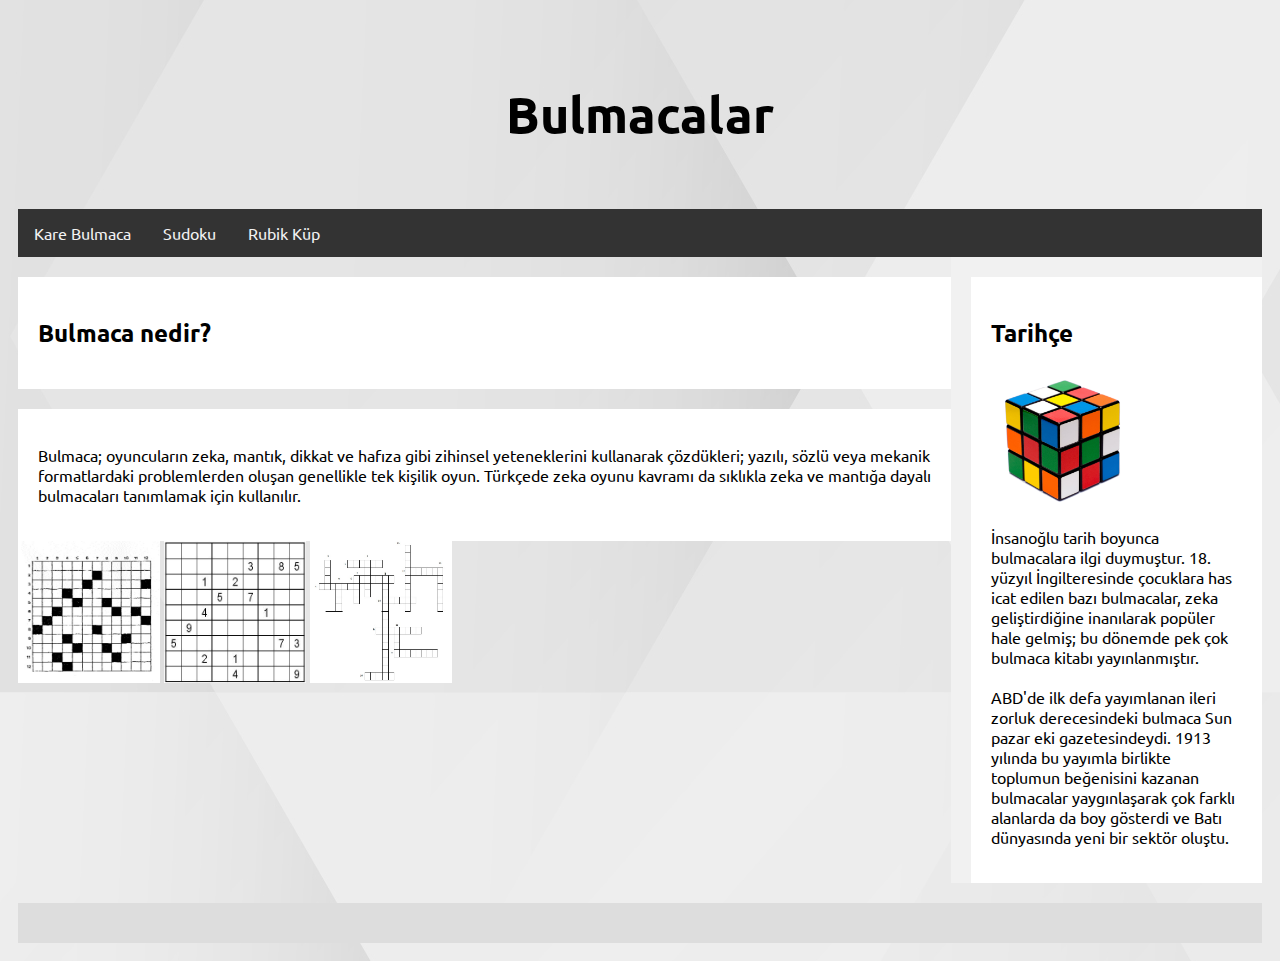
<file: index.html>
<html lang="tr">
    <head>
        <title>Bulmacalar</title>
        <meta charset="utf-8"/>
        <meta name="viewport" content="width=device-width, initial-scale=1">
        <link rel="stylesheet" href="style.css">
        <link rel="preconnect" href="https://fonts.googleapis.com"><link rel="preconnect" href="https://fonts.gstatic.com" crossorigin><link href="https://fonts.googleapis.com/css2?family=Ubuntu:wght@300&display=swap" rel="stylesheet">
    </head>
    <body>
        <div class="header">
            <h1>Bulmacalar</h1>
        </div>

        <div class="topnav">
            <a href="karebulmaca.html" target="_blank">Kare Bulmaca</a>
            <a href="sudoku.html" target="_blank">Sudoku</a>
            <a href="rubikcube.html" target="_blank">Rubik Küp</a> 
        </div>
        
        <div class="row">
            <div class="leftcolumn">
                <div class="aciklama">
                    <h2>Bulmaca nedir?</h2>   
        </div>

        <div class="aciklama">
            <p>Bulmaca; oyuncuların zeka, mantık, dikkat ve hafıza gibi zihinsel yeteneklerini kullanarak çözdükleri; yazılı, sözlü veya mekanik formatlardaki problemlerden oluşan genellikle tek kişilik oyun. Türkçede zeka oyunu kavramı da sıklıkla zeka ve mantığa dayalı bulmacaları tanımlamak için kullanılır.</p>
        </div>

        <img src="images/karebulmaca.jpg" alt="karebulmaca" width="142" height="142">
        <img src="images/sudoku.jpg" alt="sudoku" width="142" height="142">
        <img src="images/cengelbulmaca.jpg" alt="cengelbulmaca" width="142" height="142">
        </div>

        <div class="rightcolumn">
            <div class="aciklama">
                <h2>Tarihçe</h2>
                <img src="images/rubikcube.jpg" alt="rubik cube" width="142" height="142">
                <p>İnsanoğlu tarih boyunca bulmacalara ilgi duymuştur. 18. yüzyıl İngilteresinde çocuklara has icat edilen bazı bulmacalar, zeka geliştirdiğine inanılarak popüler hale gelmiş; bu dönemde pek çok bulmaca kitabı yayınlanmıştır.<br><br>ABD'de ilk defa yayımlanan ileri zorluk derecesindeki bulmaca Sun pazar eki gazetesindeydi. 1913 yılında bu yayımla birlikte toplumun beğenisini kazanan bulmacalar yaygınlaşarak çok farklı alanlarda da boy gösterdi ve Batı dünyasında yeni bir sektör oluştu.</p>
            </div>
        </div>
        </div>

        <div class="footer">
        </div>
    </body>
</html>
</file>
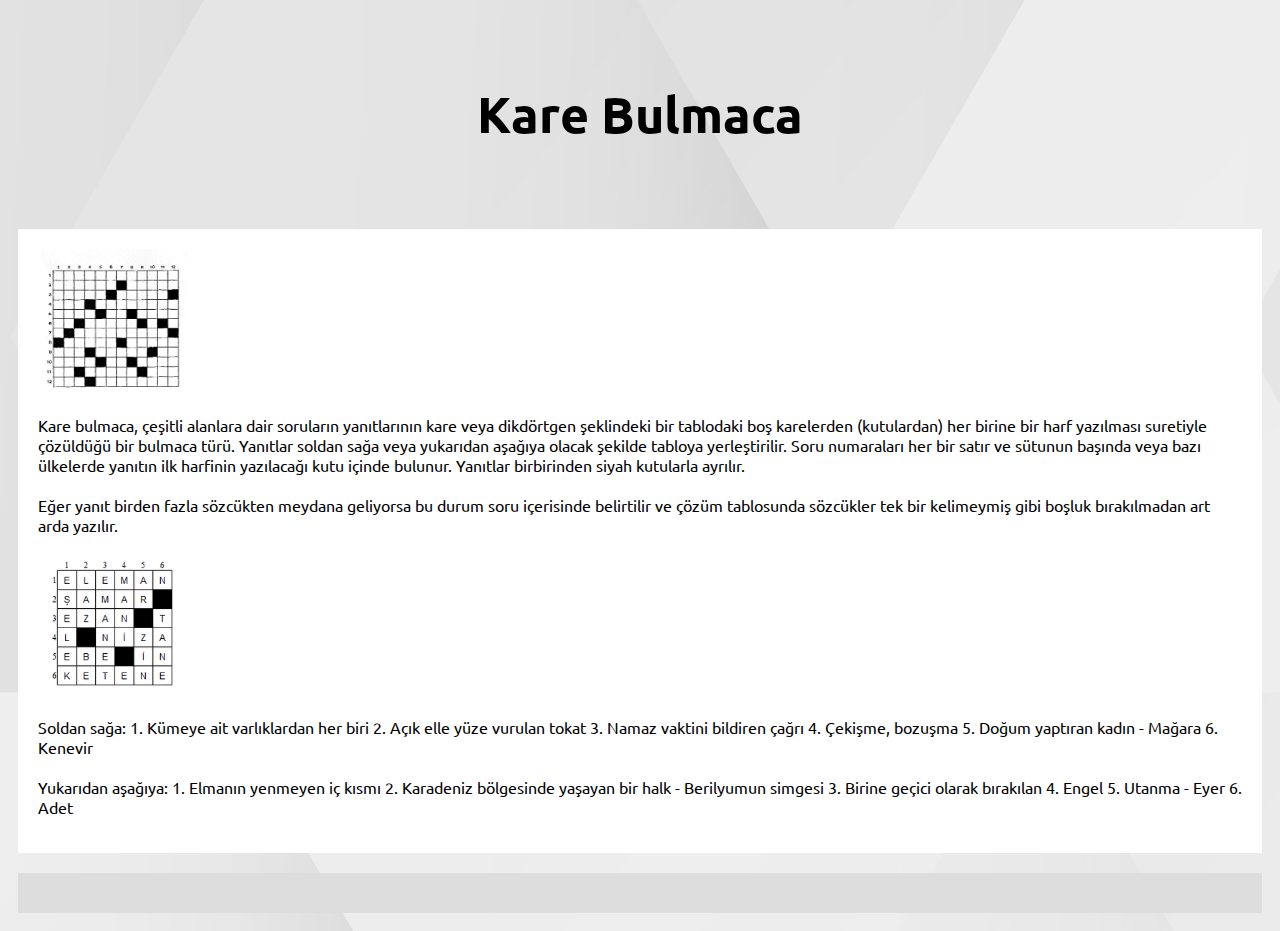
<file: karebulmaca.html>
<html lang="tr">
    <head>
        <title>Kare Bulmaca</title>
        <meta charset="utf-8"/>
        <meta name="viewport" content="width=device-width, initial-scale=1">
        <link rel="stylesheet" href="karebulmaca.css">
        <link rel="preconnect" href="https://fonts.googleapis.com"><link rel="preconnect" href="https://fonts.gstatic.com" crossorigin><link href="https://fonts.googleapis.com/css2?family=Ubuntu:wght@300&display=swap" rel="stylesheet">
    </head>

    <body>
        <div class="header">
            <h1>Kare Bulmaca</h1>
        </div>
        
        <div class="row">
            <div class="leftcolumn">
                <div class="aciklama">
                    <img src="images/karebulmaca.jpg" alt="karebulmaca" width="150" height="150">
                    <p>Kare bulmaca, çeşitli alanlara dair soruların yanıtlarının kare veya dikdörtgen şeklindeki bir tablodaki boş karelerden (kutulardan) her birine bir harf yazılması suretiyle çözüldüğü bir bulmaca türü. Yanıtlar soldan sağa veya yukarıdan aşağıya olacak şekilde tabloya yerleştirilir. Soru numaraları her bir satır ve sütunun başında veya bazı ülkelerde yanıtın ilk harfinin yazılacağı kutu içinde bulunur. Yanıtlar birbirinden siyah kutularla ayrılır.<br><br>Eğer yanıt birden fazla sözcükten meydana geliyorsa bu durum soru içerisinde belirtilir ve çözüm tablosunda sözcükler tek bir kelimeymiş gibi boşluk bırakılmadan art arda yazılır.</p>

                    <img src="images/karebulmacaornegi.jpg" alt="örnek" width="150" height="150">
                    <p>Soldan sağa: 1. Kümeye ait varlıklardan her biri 2. Açık elle yüze vurulan tokat 3. Namaz vaktini bildiren çağrı 4. Çekişme, bozuşma 5. Doğum yaptıran kadın - Mağara 6. Kenevir<br><br>Yukarıdan aşağıya: 1. Elmanın yenmeyen iç kısmı 2. Karadeniz bölgesinde yaşayan bir halk - Berilyumun simgesi 3. Birine geçici olarak bırakılan 4. Engel 5. Utanma - Eyer 6. Adet</p>
        </div>

        <div class="footer">
        </div>
    </body>
</html>
</file>
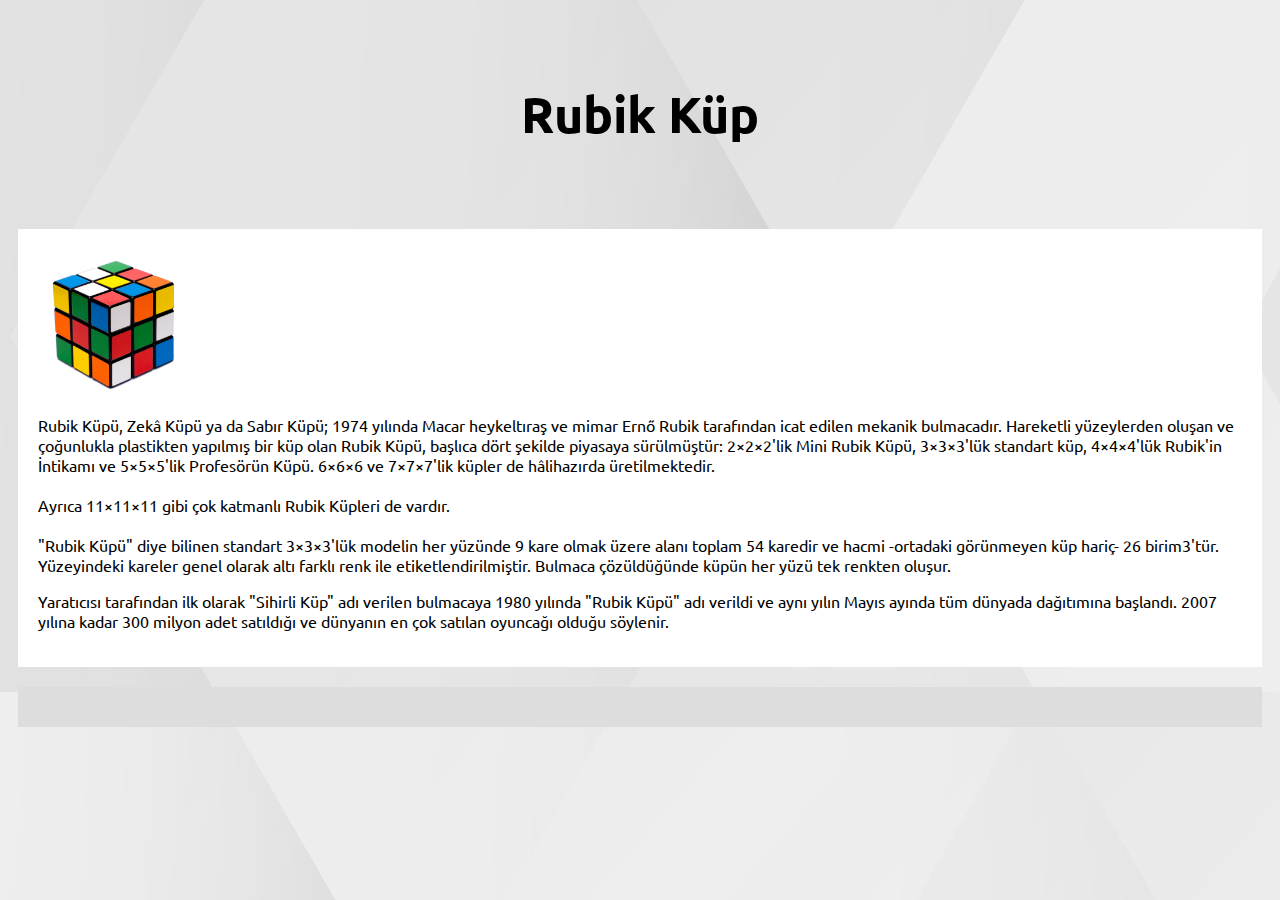
<file: rubikcube.html>
<html lang="tr">
    <head>
        <title>Rubik Küp</title>
        <meta charset="utf-8">
        <meta name="viewport" content="width=device-width, initial-scale=1">
        <link rel="stylesheet" href="karebulmaca.css">
        <link rel="preconnect" href="https://fonts.googleapis.com"><link rel="preconnect" href="https://fonts.gstatic.com" crossorigin><link href="https://fonts.googleapis.com/css2?family=Ubuntu:wght@300&display=swap" rel="stylesheet">
    </head>
    <body>
        <div class="header">
            <h1>Rubik Küp</h1>
        </div>

        <div class="row">
            <div class="leftcolumn">
                <div class="aciklama">
                    <img src="images/rubikcube.jpg" alt="rubik küp" width="150" height="150">
                    <p>Rubik Küpü, Zekâ Küpü ya da Sabır Küpü; 1974 yılında Macar heykeltıraş ve mimar Ernő Rubik tarafından icat edilen mekanik bulmacadır. Hareketli yüzeylerden oluşan ve çoğunlukla plastikten yapılmış bir küp olan Rubik Küpü, başlıca dört şekilde piyasaya sürülmüştür: 2×2×2'lik Mini Rubik Küpü, 3×3×3'lük standart küp, 4×4×4'lük Rubik'in İntikamı ve 5×5×5'lik Profesörün Küpü. 6×6×6 ve 7×7×7'lik küpler de hâlihazırda üretilmektedir.<br><br>Ayrıca 11×11×11 gibi çok katmanlı Rubik Küpleri de vardır.<br><br>"Rubik Küpü" diye bilinen standart 3×3×3'lük modelin her yüzünde 9 kare olmak üzere alanı toplam 54 karedir ve hacmi -ortadaki görünmeyen küp hariç- 26 birim3'tür. Yüzeyindeki kareler genel olarak altı farklı renk ile etiketlendirilmiştir. Bulmaca çözüldüğünde küpün her yüzü tek renkten oluşur.</p>
                    <p>Yaratıcısı tarafından ilk olarak "Sihirli Küp" adı verilen bulmacaya 1980 yılında "Rubik Küpü" adı verildi ve aynı yılın Mayıs ayında tüm dünyada dağıtımına başlandı. 2007 yılına kadar 300 milyon adet satıldığı ve dünyanın en çok satılan oyuncağı olduğu söylenir.</p>                      
        </div>

        <div class="footer"></div>
    </body>
</html>
</file>
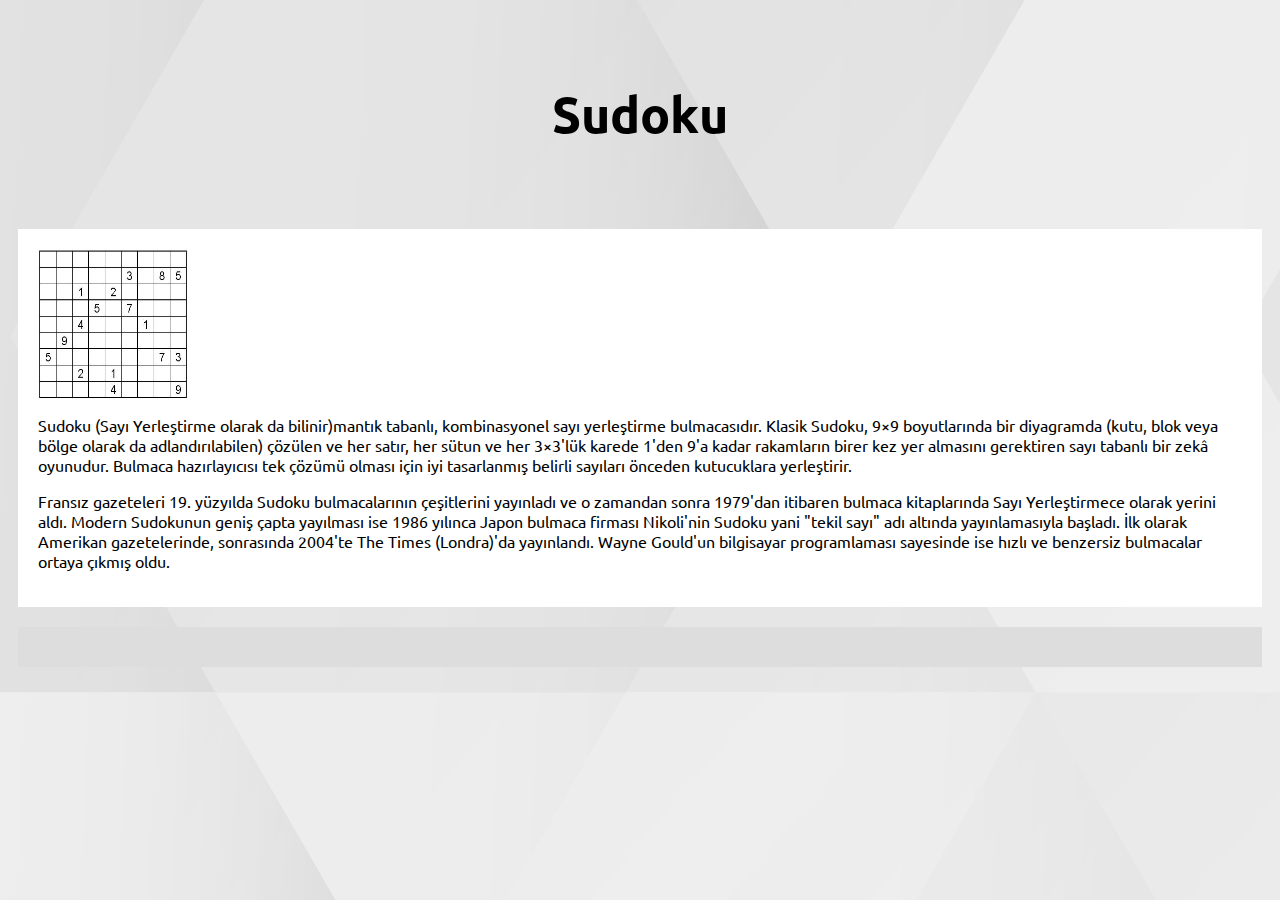
<file: sudoku.html>
<html lang="tr">
    <head>
        <title>Sudoku</title>
        <meta charset="utf-8">
        <meta name="viewport" content="width=device-width, initial-scale=1">
        <link rel="stylesheet" href="karebulmaca.css">
        <link rel="preconnect" href="https://fonts.googleapis.com"><link rel="preconnect" href="https://fonts.gstatic.com" crossorigin><link href="https://fonts.googleapis.com/css2?family=Ubuntu:wght@300&display=swap" rel="stylesheet">
    </head>
    <body>
        <div class="header">
            <h1>Sudoku</h1>
        </div>

        <div class="row">
            <div class="leftcolumn">
                <div class="aciklama">
                    <img src="images/sudoku.jpg" alt="sudoku" width="150" height="150">
                    <p>Sudoku (Sayı Yerleştirme olarak da bilinir)mantık tabanlı, kombinasyonel sayı yerleştirme bulmacasıdır. Klasik Sudoku, 9×9 boyutlarında bir diyagramda (kutu, blok veya bölge olarak da adlandırılabilen) çözülen ve her satır, her sütun ve her 3×3'lük karede 1'den 9'a kadar rakamların birer kez yer almasını gerektiren sayı tabanlı bir zekâ oyunudur. Bulmaca hazırlayıcısı tek çözümü olması için iyi tasarlanmış belirli sayıları önceden kutucuklara yerleştirir.
                    </p>
                    <p>Fransız gazeteleri 19. yüzyılda Sudoku bulmacalarının çeşitlerini yayınladı ve o zamandan sonra 1979'dan itibaren bulmaca kitaplarında Sayı Yerleştirmece olarak yerini aldı. Modern Sudokunun geniş çapta yayılması ise 1986 yılınca Japon bulmaca firması Nikoli'nin Sudoku yani "tekil sayı" adı altında yayınlamasıyla başladı. İlk olarak Amerikan gazetelerinde, sonrasında 2004'te The Times (Londra)'da yayınlandı. Wayne Gould'un bilgisayar programlaması sayesinde ise hızlı ve benzersiz bulmacalar ortaya çıkmış oldu.</p>
        </div>

        <div class="footer"></div>
    </body>
</html>
</file>
<file: style.css>
* {
    box-sizing: border-box;
}

body {
    font-family: 'Ubuntu', sans-serif;
    padding: 10px;
    background-image: url(images/pagebackground.jpg);
}

.header {
    padding: 30px;
    text-align: center;
}

.header h1 {
    font-size: 50px;
}

.topnav {
    overflow: hidden;
    background-color: #333;
}

.topnav a {
    float: left;
    display: block;
    color: #f2f2f2;
    text-align: center;
    padding: 14px 16px;
    text-decoration: none;
}

.topnav a:hover {
    background-color: #ddd;
    color: black;
}

.leftcolumn {
    float: left;
    width: 75%;
}

.rightcolumn {
    float: right;
    width: 25%;
    background-color: #f1f1f1;
    padding-left: 20px;
}

.aciklama {
    background-color: white;
    padding: 20px;
    margin-top: 20px;
}


.row:after {
    content: "";
    display: table;
    clear: both;
}

.footer {
    padding: 20px;
    text-align: center;
    background: #ddd;
    margin-top: 20px;
}

@media screen and (max-width: 800px) {
    .leftcolumn, .rightcolumn {
        width: 100%;
        padding: 0;
    }
}

@media screen and (max-width: 400px) {
    .topnav a {
        float: none;
        width: 100%;
    }
}

@import url('https://fonts.googleapis.com/css2?family=Ubuntu:wght@300&display=swap');
</file>
<file: karebulmaca.css>
* {
    box-sizing: border-box;
}

body {
    font-family: 'Ubuntu', sans-serif;
    padding: 10px;
    background-image: url(images/pagebackground.jpg);
}

.header {
    padding: 30px;
    text-align: center;
}

.header h1 {
    font-size: 50px;
}

.leftcolumn {
    float: left;
    width: 100%;
}

.aciklama {
    background-color: white;
    padding: 20px;
    margin-top: 20px;
}


.row:after {
    content: "";
    display: table;
    clear: both;
}

.footer {
    padding: 20px;
    text-align: center;
    background: #ddd;
    margin-top: 20px;
}

@media screen and (max-width: 800px) {
    .leftcolumn, .rightcolumn {
        width: 100%;
        padding: 0;
    }
}

@media screen and (max-width: 400px) {
    .topnav a {
        float: none;
        width: 100%;
    }
}

@import url('https://fonts.googleapis.com/css2?family=Ubuntu:wght@300&display=swap');
</file>
